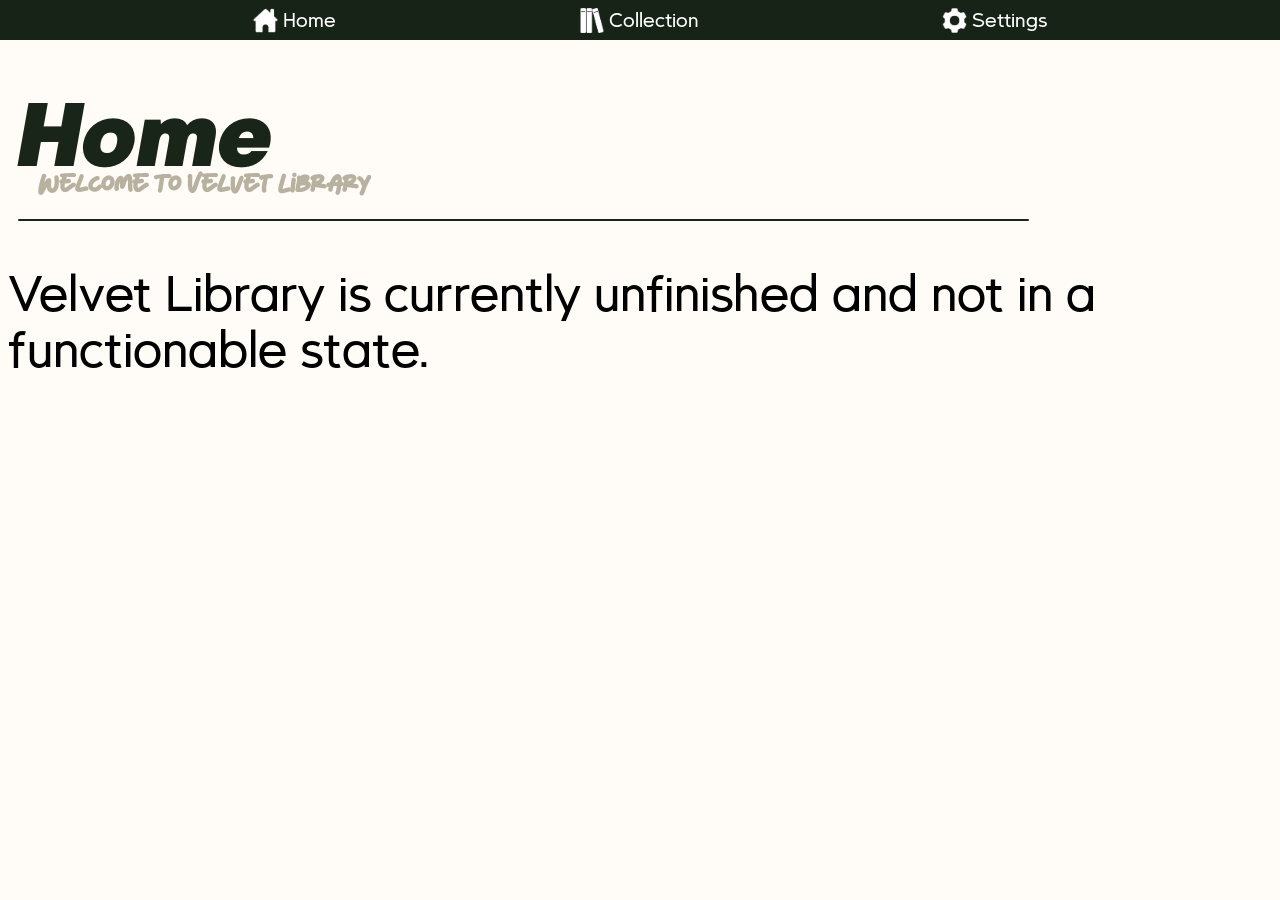
<file: index.html>
<html>
    <head>
        <link rel="stylesheet" href="css/main.css">
    </head>
    <body>
        <br>
        <br>
        <br>
        <br>
        <h1>Home</h1>
        <h2>Welcome To Velvet Library</h2>
        <hr>
        <p>Velvet Library is currently unfinished and not in a functionable state.</p>
    </body>
    <script src="https://ajax.googleapis.com/ajax/libs/jquery/1.11.2/jquery.min.js"></script>
    <script src="javascript/frontend.js"></script>
    <script src="javascript/modules/header.js"></script>
</html>
</file>
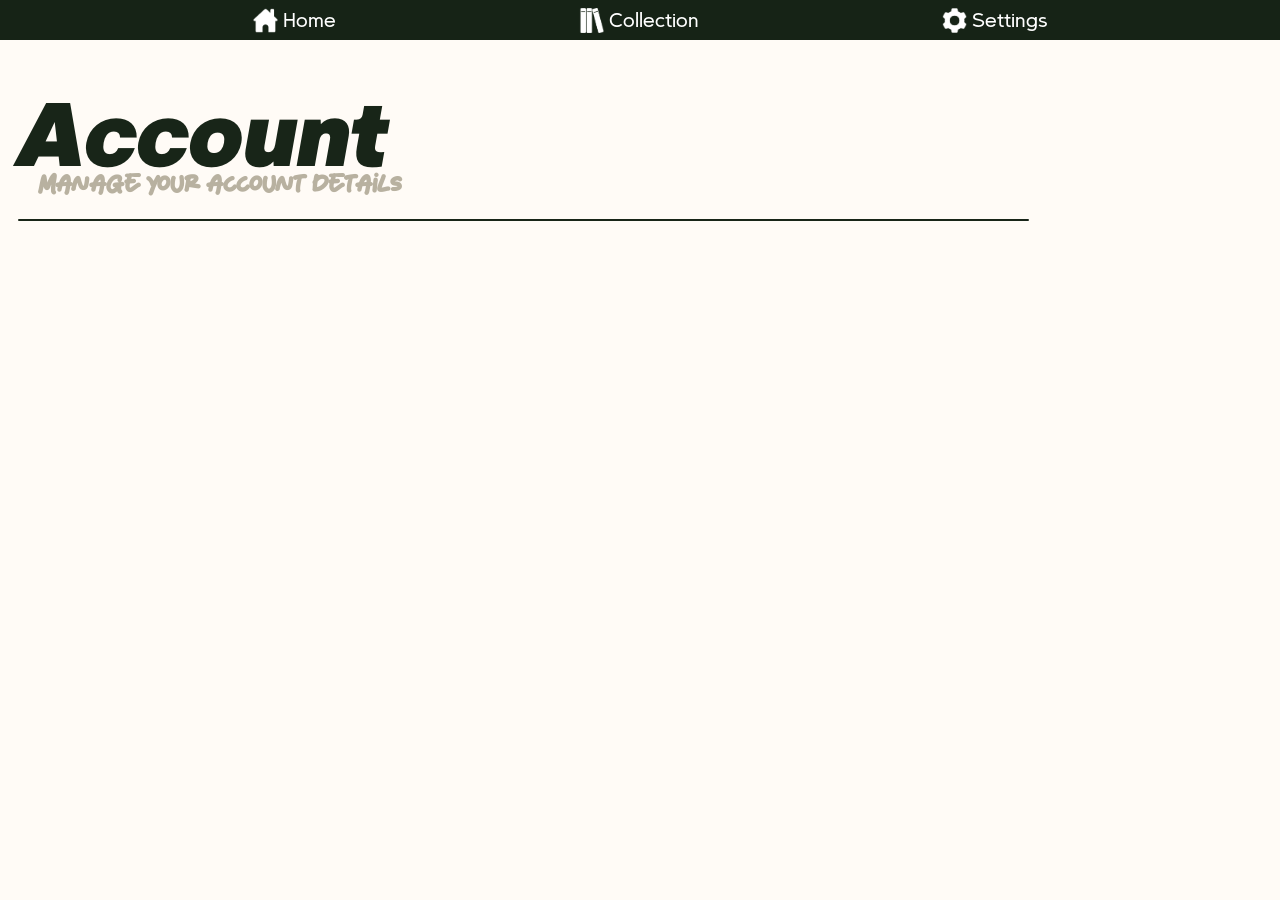
<file: html/pages/account.html>
<html>
    <head>
        <link rel="stylesheet" href="../../css/main.css">
    </head>
    <body>
        <br>
        <br>
        <br>
        <br>
        <h1>Account</h1>
        <h2>Manage your account details</h2>
        <hr>
    </body>
    <script src="https://ajax.googleapis.com/ajax/libs/jquery/1.11.2/jquery.min.js"></script>
    <script src="../../javascript/frontend.js"></script>
    <script src="../../javascript/modules/header.js"></script>
</html>
</file>
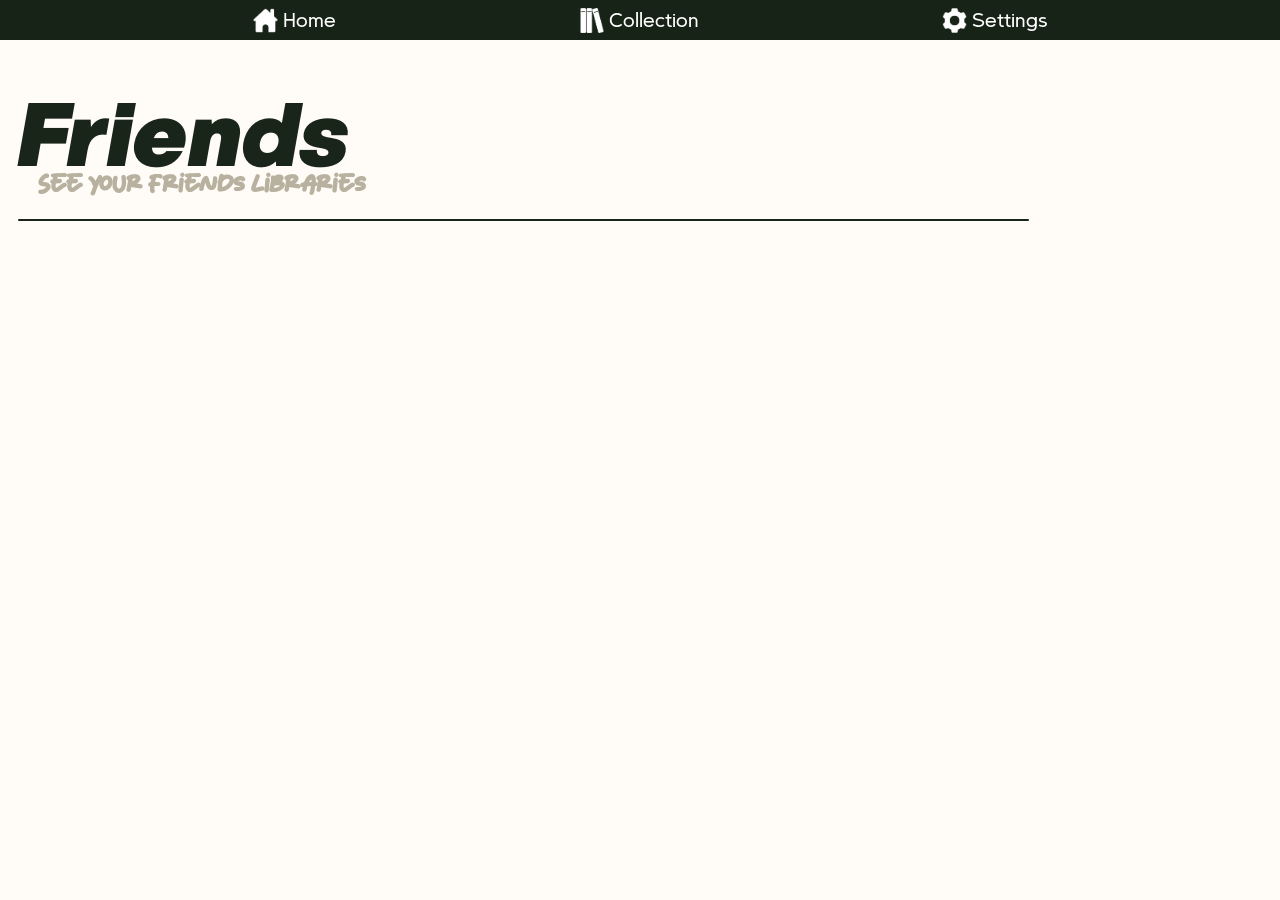
<file: html/pages/friends.html>
<html>
    <head>
        <link rel="stylesheet" href="../../css/main.css">
    </head>
    <body>
        <br>
        <br>
        <br>
        <br>
        <h1>Friends</h1>
        <h2>See your friends libraries</h2>
        <hr>
    </body>
    <script src="https://ajax.googleapis.com/ajax/libs/jquery/1.11.2/jquery.min.js"></script>
    <script src="../../javascript/frontend.js"></script>
    <script src="../../javascript/modules/header.js"></script>
</html>
</file>
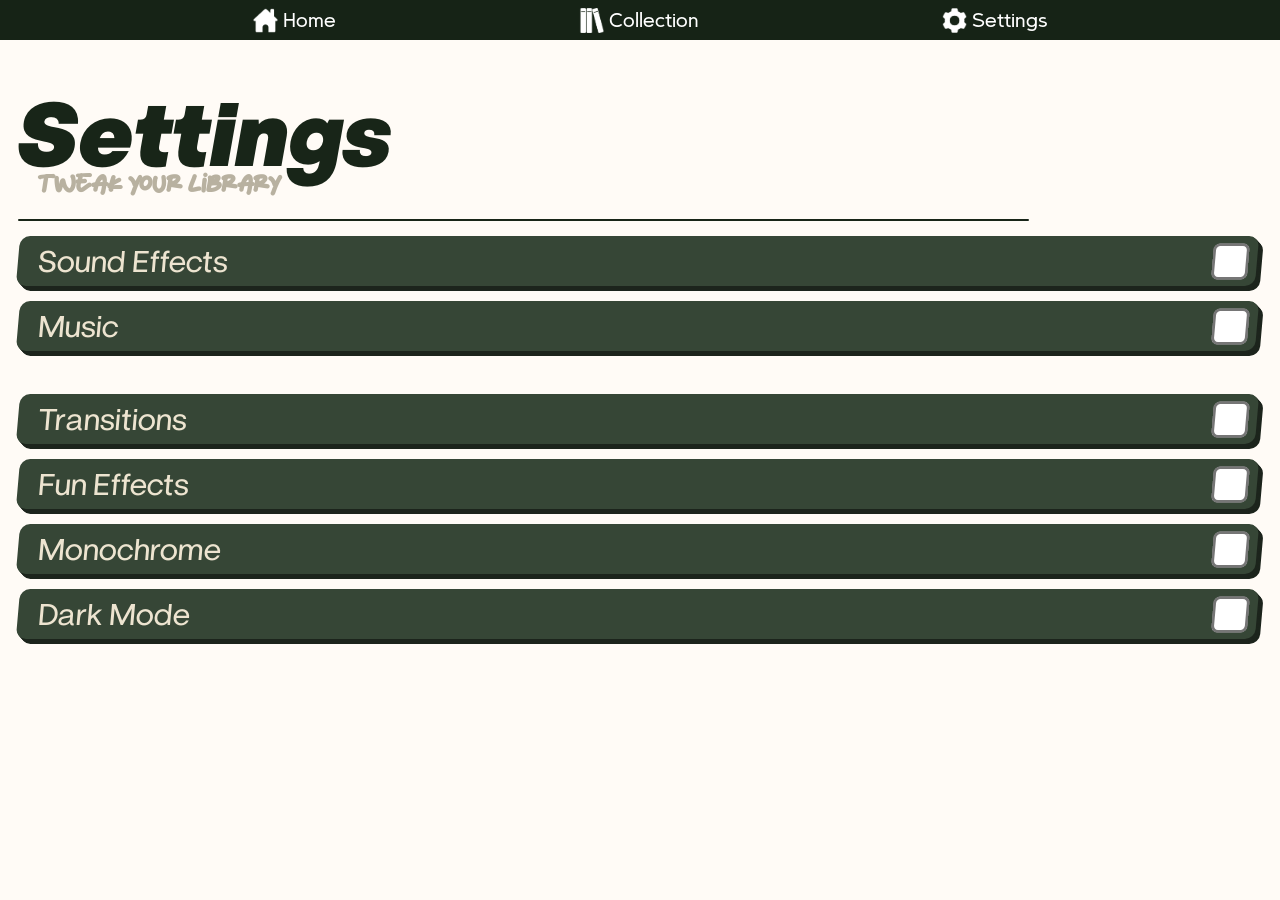
<file: html/pages/settings.html>
<html>
    <head>
        <link rel="stylesheet" href="../../css/main.css">
        <link rel="stylesheet" href="../../css/pages/settings.css">
    </head>
    </head>
    <body>
        <br>
        <br>
        <br>
        <br>
        <h1>Settings</h1>
        <h2>Tweak your library</h2>
        <hr>
        <div class="toggle">
            <p>Sound Effects</p>
            <input type="checkbox">
        </div>
        <div class="toggle">
            <p>Music</p>
            <input type="checkbox">
        </div>
        <br>
        <div class="toggle">
            <p>Transitions</p>
            <input type="checkbox">
        </div>
        <div class="toggle">
            <p>Fun Effects</p>
            <input type="checkbox">
        </div>
        <div class="toggle">
            <p>Monochrome</p>
            <input type="checkbox">
        </div>
        <div class="toggle">
            <p>Dark Mode</p>
            <input type="checkbox">
        </div>
    </body>
    <script src="https://ajax.googleapis.com/ajax/libs/jquery/1.11.2/jquery.min.js"></script>
    <script src="../../javascript/frontend.js"></script>
    <script src="../../javascript/modules/header.js"></script>
</html>
</file>
<file: css/main.css>
*{
    transition:cubic-bezier(0.075, 0.82, 0.165, 1) .2s;
    background: none;
    scrollbar-width: none;
    font-family: main;
}

body{
    background-color: #fffbf6;
    animation: fade .5s cubic-bezier(0.075, 0.82, 0.165, 1);
}

@font-face {
    font-family: main;
    src: url(../assets/fonts/J-Audio-Cassette.otf);
}
@font-face {
    font-family: handwritten;
    src: url(../assets/fonts/Quicktext.ttf);
}
@font-face {
    font-family: display;
    src: url(../assets/fonts/Rosehot.ttf);
}
@font-face {
    font-family: ZTNatureBlack;
    src: url(../assets/fonts/ZTNature-Black.otf);
}
@font-face {
    font-family: ZTNatureRegular;
    src: url(../assets/fonts/ZTNature-Regular.otf);
}
@font-face {
    font-family: ZTNatureThin;
    src: url(../assets/fonts/ZTNature-Thin.otf);
}

h1{
    font-size: 90px;
    font-family: ZTNatureBlack;
    margin: 0;
    margin-left: 10px;
    transform: skew(-10deg);
    color: #182518;
    animation: fade 1s cubic-bezier(0.075, 0.82, 0.165, 1);
}

h2{
    color: #b8b1a0;
    font-family: handwritten;
    margin: 0;
    padding: 0;
    margin-left: 30px;
    transform: translateY(-20px);
    animation: fade 1s cubic-bezier(0.075, 0.82, 0.165, 1);
}

hr{
    height: 2px;
    border-radius: 20px;
    background-color: #182518;
    border: none;
    margin: 0;
    width: 80%;
    margin-left: 10px;
    animation: fade 1s cubic-bezier(0.075, 0.82, 0.165, 1);
}

@keyframes fade{
    0%{
        opacity: 0;
        margin-left: -30px;
        margin-top: 30px;
    }
    100%{
        opacity: 1;
    }
}
</file>
<file: css/pages/settings.css>
.toggle{
    background-color: #364636;
    display: flex;
    width: 98%;
    height: 50px;
    align-items: center;
    justify-content: space-between;
    margin: 10px;
    border-radius: 10px;
    animation: fade 1s cubic-bezier(0.075, 0.82, 0.165, 1);
    transform:skew(-5deg);
    box-shadow: 1px 1px #1c241c, 2px 2px #1c241c, 3px 3px #1c241c, 4px 4px #1c241c, 5px 5px #1c241c;
    margin-top: 15px;
    transition-duration: .5s;
}

.toggle:hover{
    transform: skew(0deg)translateY(5px);
    box-shadow: 1px -1px #1c241c, 2px -2px #1c241c, 3px -3px #1c241c, 4px -4px #1c241c, 5px -5px #1c241c;
}


.toggle p{
    font-size: 30px;
    margin: 20px;
    color: #ede4d0;
    font-family: ZTNatureRegular;
    animation: fade 1s cubic-bezier(0.075, 0.82, 0.165, 1);
}

.toggle input[type="checkbox"]{
    margin: 20px;
    scale: 2.8;
    border: none;
    animation: fade 1s cubic-bezier(0.075, 0.82, 0.165, 1);
    color: black;
}
</file>
